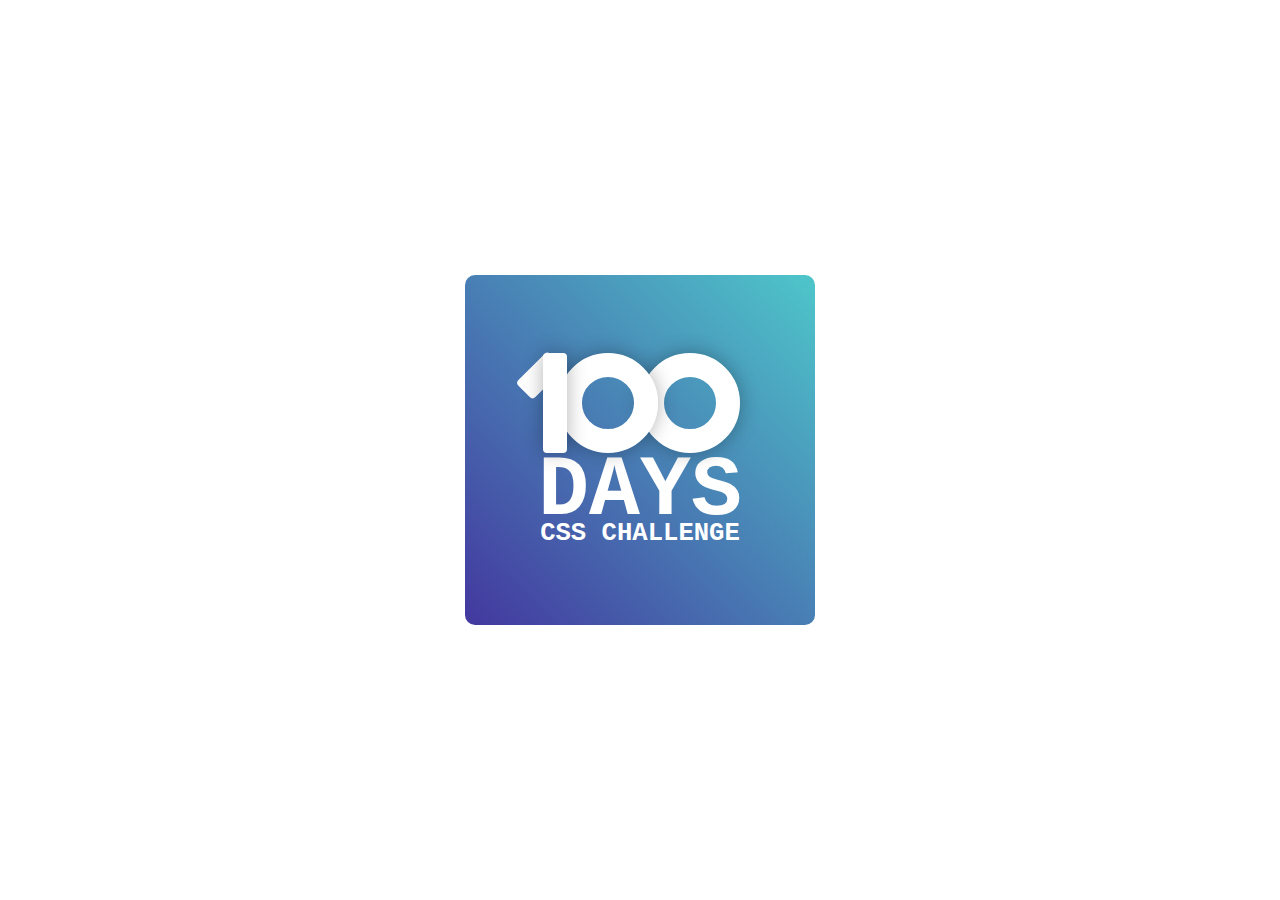
<file: Day 1/index.html>
<!DOCTYPE html>
<html lang="en">
<head>
    <meta charset="UTF-8">
    <meta name="viewport" content="width=device-width, initial-scale=1.0">
    <link rel="stylesheet" href="style.css">
    <title>Day 1 CSS</title>
</head>
<body>
    <div class="container">
        <div class="number">
            <div class="one-stroke"></div>
            <div class="one"></div>
            <div class="zero zero1"></div>
            <div class="zero zero2"></div>
        </div>
        <p class="text-big">days</p>
        <p class="text-small">CSS challenge</p> 
    </div>
    
</body>
</html>
</file>
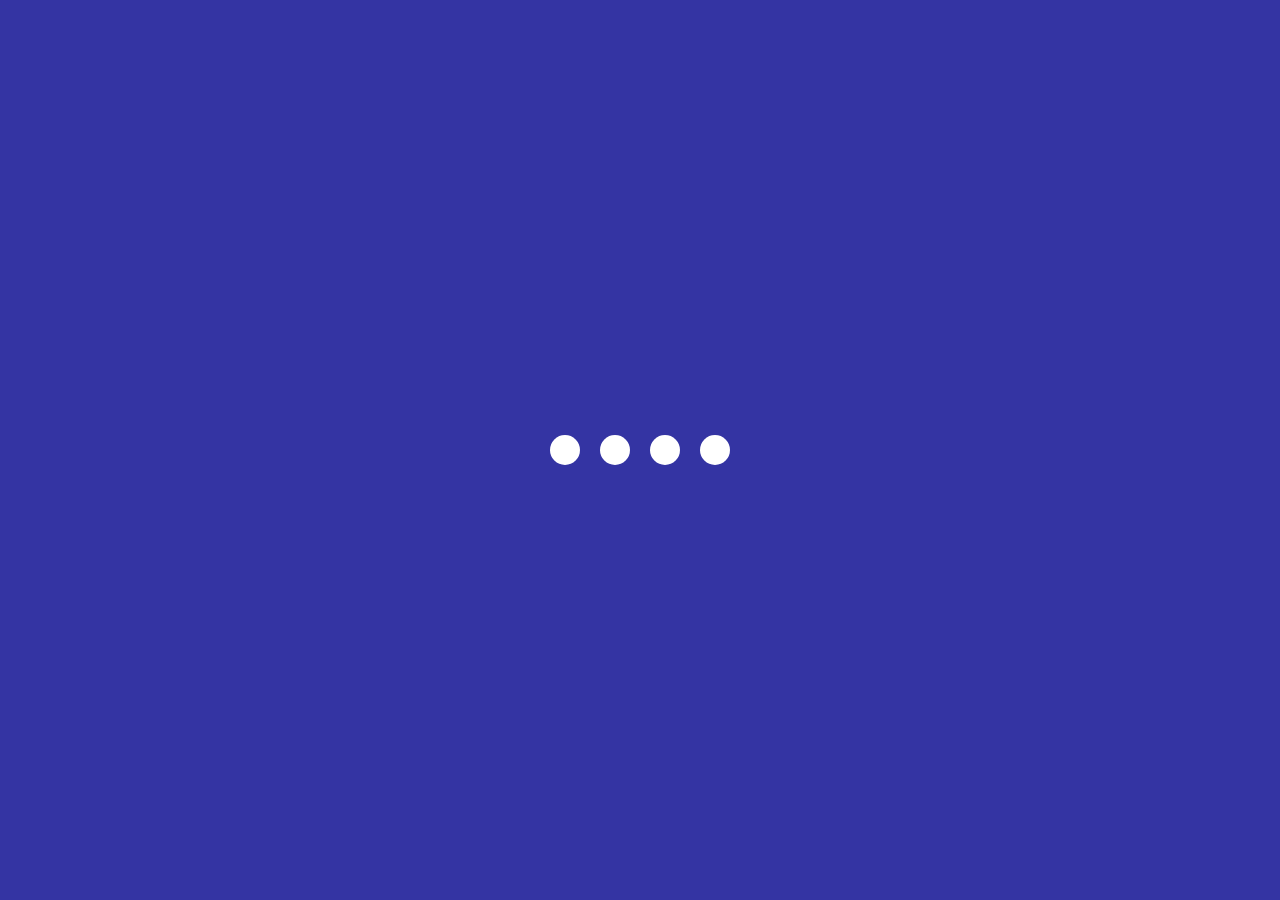
<file: Day 11/index.html>
<!DOCTYPE html>
<html lang="en">
<head>
    <meta charset="UTF-8">
    <meta name="viewport" content="width=device-width, initial-scale=1.0">
    <title>Loading animation</title>
    <link rel="stylesheet" href="style.css">
</head>
<body>
    <section class="wrapper">
        <div class="loader">
            <div class="loading one"></div>
            <div class="loading two"></div>
            <div class="loading three"></div>
            <div class="loading four"></div>
        </div>
    </section>
    
</body>
</html>
</file>
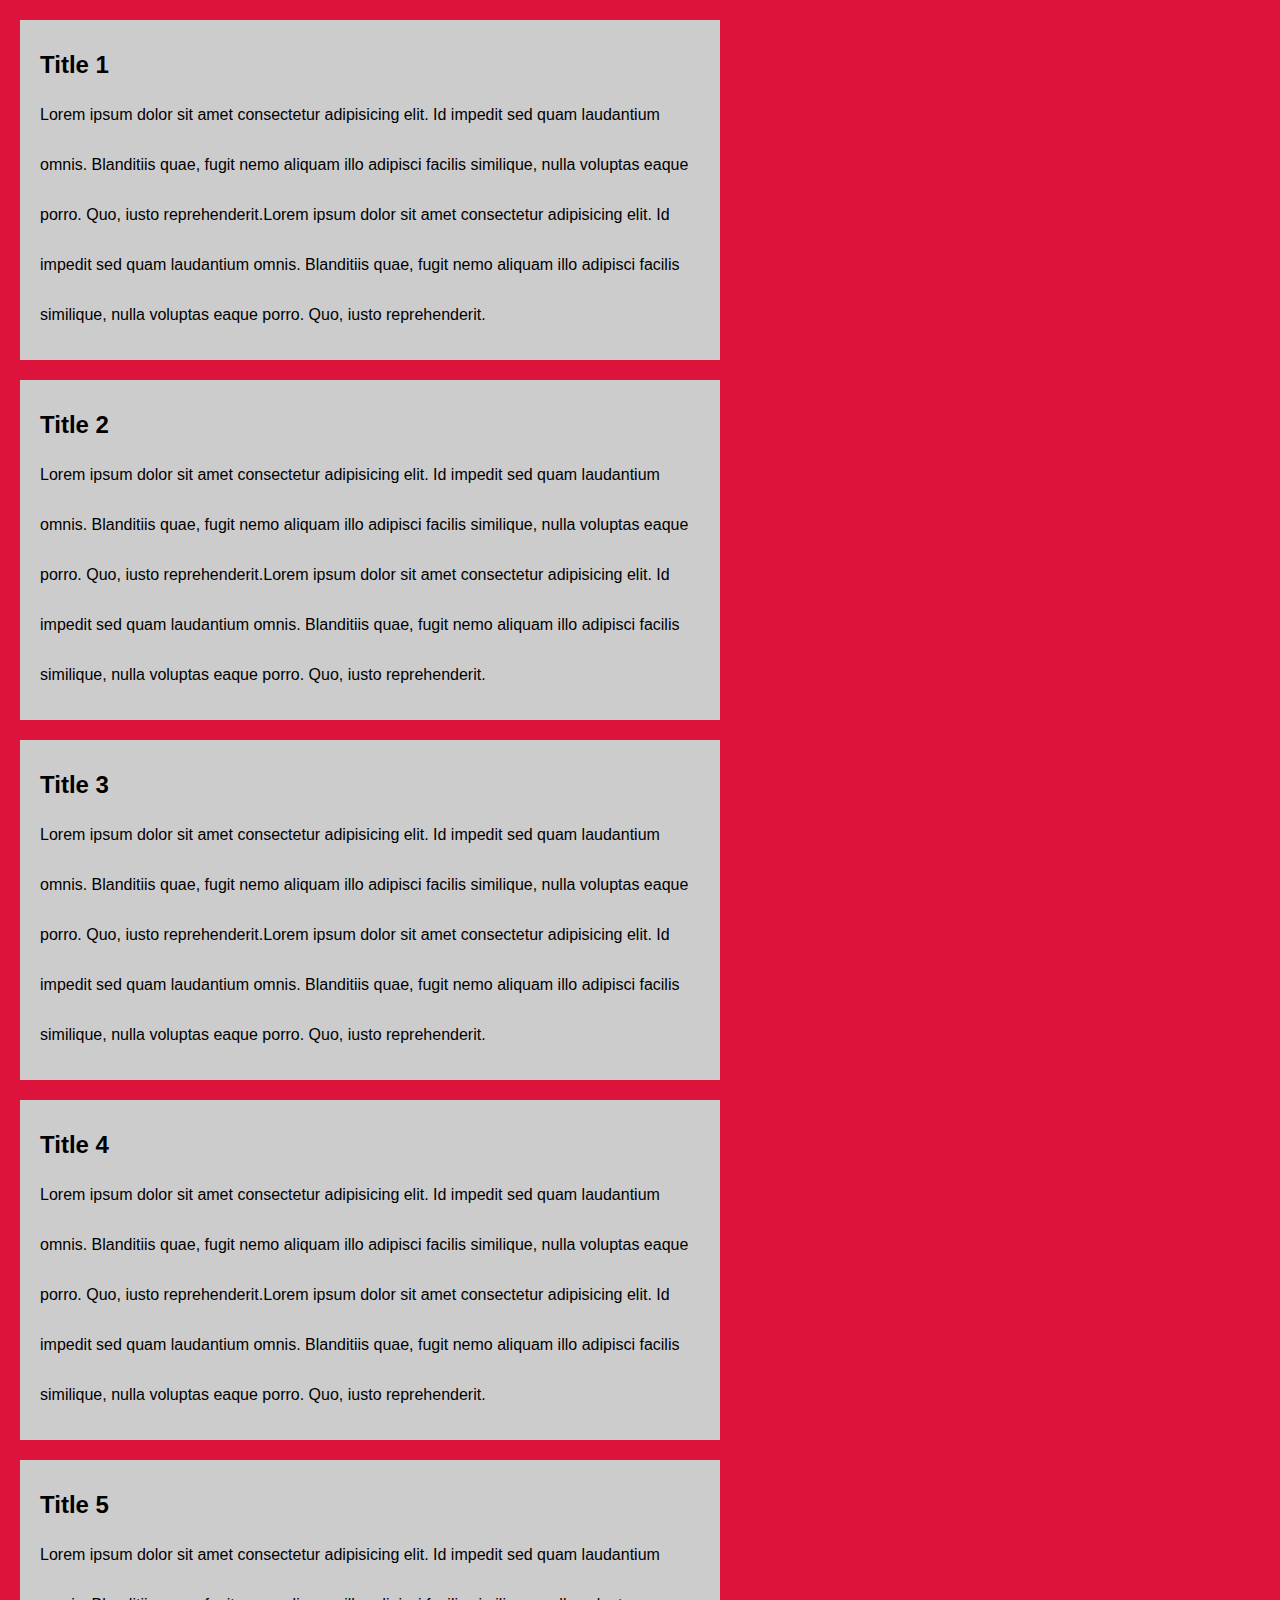
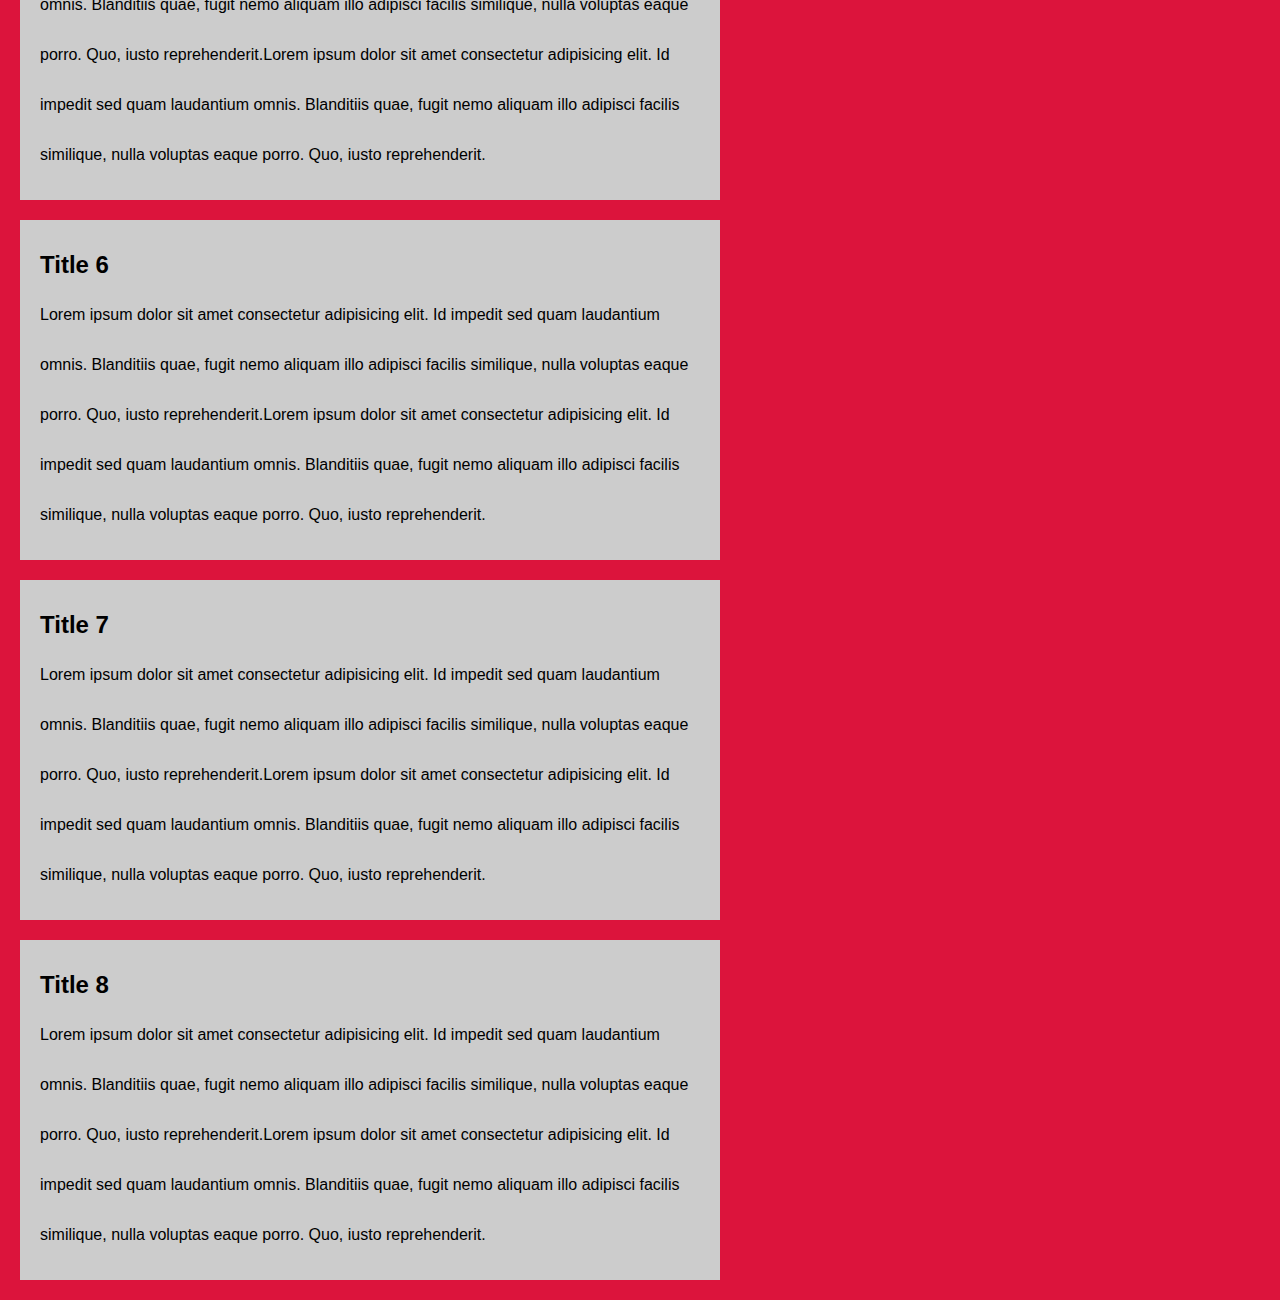
<file: Day 12/index.html>
<!DOCTYPE html>
<html lang="en">
<head>
    <meta charset="UTF-8">
    <meta name="viewport" content="width=device-width, initial-scale=1.0">
    <title>Custom Scrollbar</title>
    <link rel="stylesheet" href="style.css">
</head>
<body>
    <section>
        <div class="card">
            <h2 class="card-title">Title 1</h2>
            <p>Lorem ipsum dolor sit amet consectetur adipisicing elit. Id impedit sed quam laudantium omnis. Blanditiis quae, fugit nemo aliquam illo adipisci facilis similique, nulla voluptas eaque porro. Quo, iusto reprehenderit.Lorem ipsum dolor sit amet consectetur adipisicing elit. Id impedit sed quam laudantium omnis. Blanditiis quae, fugit nemo aliquam illo adipisci facilis similique, nulla voluptas eaque porro. Quo, iusto reprehenderit.</p>
        </div>
        <div class="card">
            <h2 class="card-title">Title 2</h2>
            <p>Lorem ipsum dolor sit amet consectetur adipisicing elit. Id impedit sed quam laudantium omnis. Blanditiis quae, fugit nemo aliquam illo adipisci facilis similique, nulla voluptas eaque porro. Quo, iusto reprehenderit.Lorem ipsum dolor sit amet consectetur adipisicing elit. Id impedit sed quam laudantium omnis. Blanditiis quae, fugit nemo aliquam illo adipisci facilis similique, nulla voluptas eaque porro. Quo, iusto reprehenderit.</p>
        </div>
        <div class="card">
            <h2 class="card-title">Title 3</h2>
            <p>Lorem ipsum dolor sit amet consectetur adipisicing elit. Id impedit sed quam laudantium omnis. Blanditiis quae, fugit nemo aliquam illo adipisci facilis similique, nulla voluptas eaque porro. Quo, iusto reprehenderit.Lorem ipsum dolor sit amet consectetur adipisicing elit. Id impedit sed quam laudantium omnis. Blanditiis quae, fugit nemo aliquam illo adipisci facilis similique, nulla voluptas eaque porro. Quo, iusto reprehenderit.</p>
        </div>
        <div class="card">
            <h2 class="card-title">Title 4</h2>
            <p>Lorem ipsum dolor sit amet consectetur adipisicing elit. Id impedit sed quam laudantium omnis. Blanditiis quae, fugit nemo aliquam illo adipisci facilis similique, nulla voluptas eaque porro. Quo, iusto reprehenderit.Lorem ipsum dolor sit amet consectetur adipisicing elit. Id impedit sed quam laudantium omnis. Blanditiis quae, fugit nemo aliquam illo adipisci facilis similique, nulla voluptas eaque porro. Quo, iusto reprehenderit.</p>
        </div>
        <div class="card">
            <h2 class="card-title">Title 5</h2>
            <p>Lorem ipsum dolor sit amet consectetur adipisicing elit. Id impedit sed quam laudantium omnis. Blanditiis quae, fugit nemo aliquam illo adipisci facilis similique, nulla voluptas eaque porro. Quo, iusto reprehenderit.Lorem ipsum dolor sit amet consectetur adipisicing elit. Id impedit sed quam laudantium omnis. Blanditiis quae, fugit nemo aliquam illo adipisci facilis similique, nulla voluptas eaque porro. Quo, iusto reprehenderit.</p>
        </div>
        <div class="card">
            <h2 class="card-title">Title 6</h2>
            <p>Lorem ipsum dolor sit amet consectetur adipisicing elit. Id impedit sed quam laudantium omnis. Blanditiis quae, fugit nemo aliquam illo adipisci facilis similique, nulla voluptas eaque porro. Quo, iusto reprehenderit.Lorem ipsum dolor sit amet consectetur adipisicing elit. Id impedit sed quam laudantium omnis. Blanditiis quae, fugit nemo aliquam illo adipisci facilis similique, nulla voluptas eaque porro. Quo, iusto reprehenderit.</p>
        </div>
        <div class="card">
            <h2 class="card-title">Title 7</h2>
            <p>Lorem ipsum dolor sit amet consectetur adipisicing elit. Id impedit sed quam laudantium omnis. Blanditiis quae, fugit nemo aliquam illo adipisci facilis similique, nulla voluptas eaque porro. Quo, iusto reprehenderit.Lorem ipsum dolor sit amet consectetur adipisicing elit. Id impedit sed quam laudantium omnis. Blanditiis quae, fugit nemo aliquam illo adipisci facilis similique, nulla voluptas eaque porro. Quo, iusto reprehenderit.</p>
        </div>
        <div class="card">
            <h2 class="card-title">Title 8</h2>
            <p>Lorem ipsum dolor sit amet consectetur adipisicing elit. Id impedit sed quam laudantium omnis. Blanditiis quae, fugit nemo aliquam illo adipisci facilis similique, nulla voluptas eaque porro. Quo, iusto reprehenderit.Lorem ipsum dolor sit amet consectetur adipisicing elit. Id impedit sed quam laudantium omnis. Blanditiis quae, fugit nemo aliquam illo adipisci facilis similique, nulla voluptas eaque porro. Quo, iusto reprehenderit.</p>
        </div>
    </section>
    
</body>
</html>
</file>
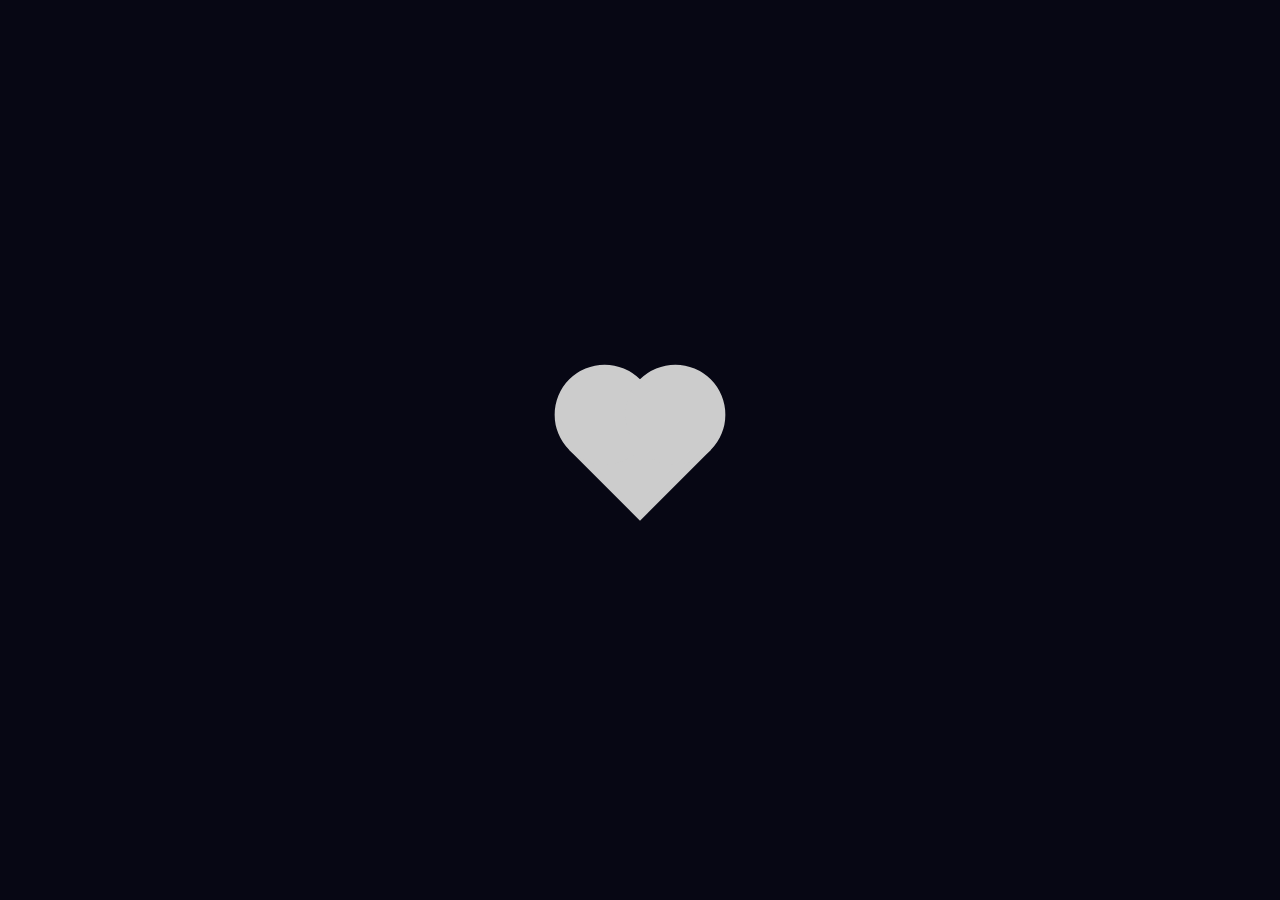
<file: Day 16/index.html>
<!DOCTYPE html>
<html lang="en">
<head>
    <meta charset="UTF-8">
    <meta name="viewport" content="width=device-width, initial-scale=1.0">
    <title>Day 16 of CSS</title>
    <link rel="stylesheet" href="style.css">
</head>
<body>
    <div class="gray-heart"></div>
    <div class="red-heart"></div>

    <script src="app.js"></script>
</body>
</html>
</file>
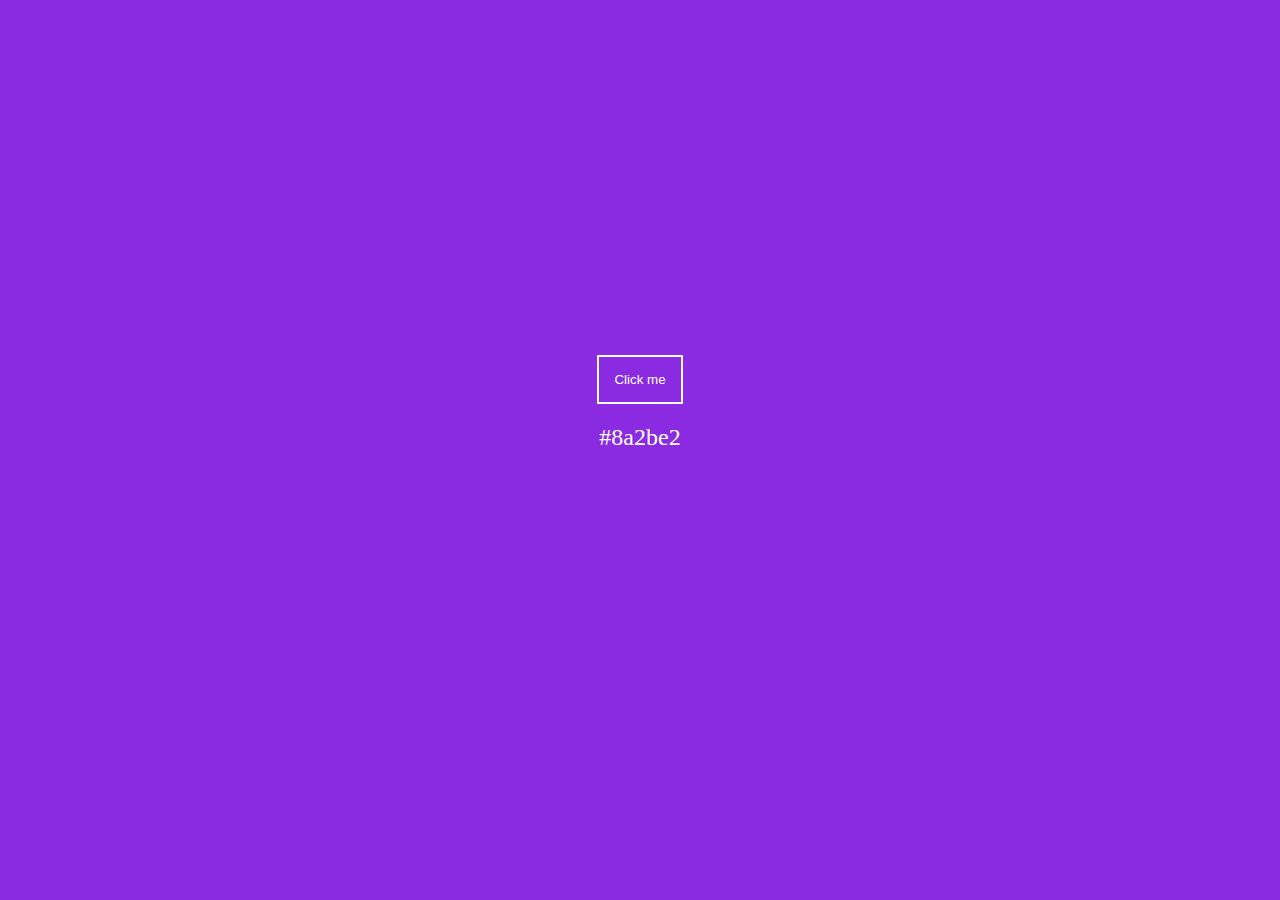
<file: Day 17/index.html>
<!DOCTYPE html>
<html lang="en">
<head>
    <meta charset="UTF-8">
    <meta name="viewport" content="width=device-width, initial-scale=1.0">
    <title>Day 17 of CSS</title>
    <link rel="stylesheet" href="style.css">
</head>
<body>
    <button id="btn">Click me</button>
    <h2 id="hexCode">#8a2be2</h2>
    <script src="script.js"></script>
</body>
</html>
</file>
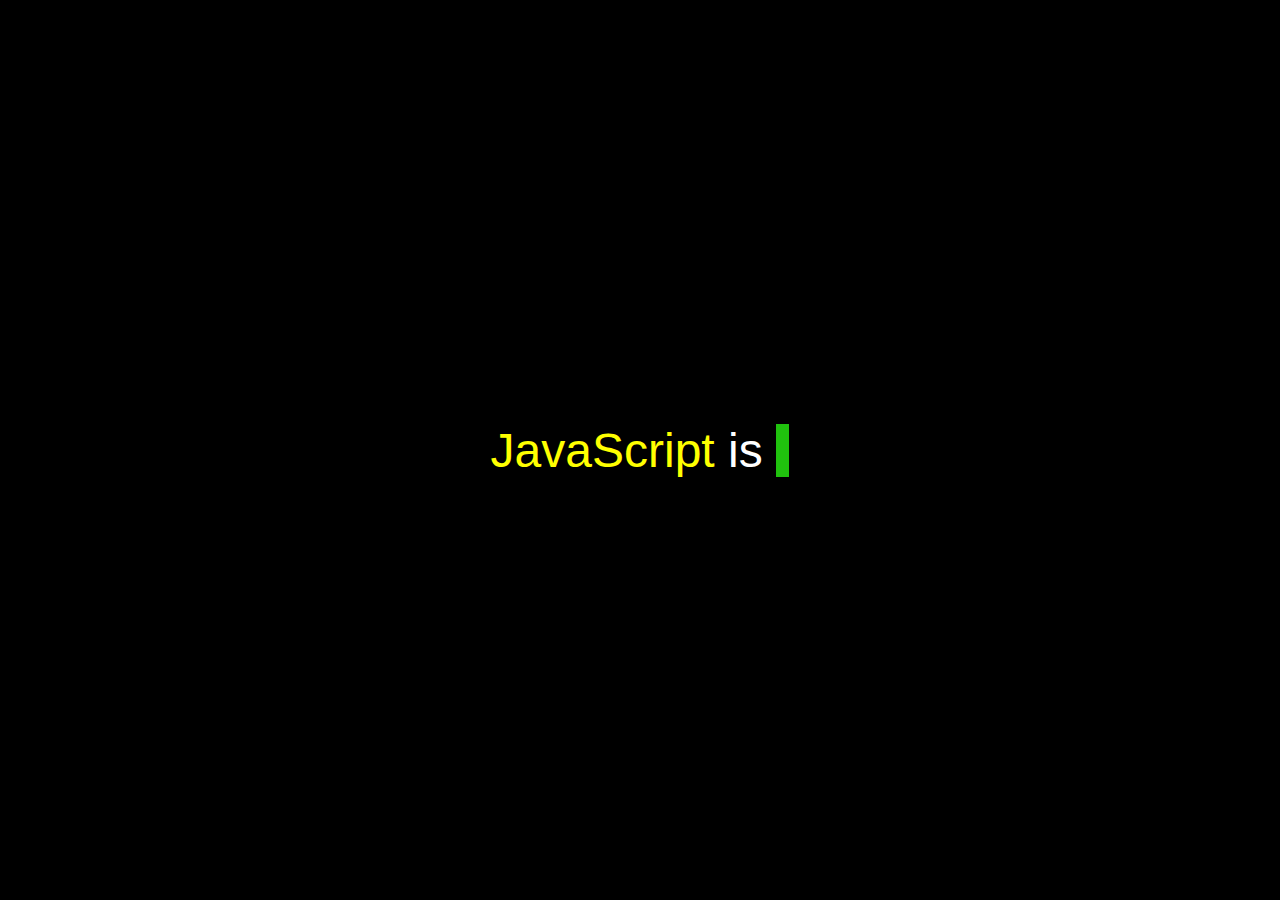
<file: Day 18/index.html>
<!DOCTYPE html>
<html lang="en">
<head>
    <meta charset="UTF-8">
    <meta name="viewport" content="width=device-width, initial-scale=1.0">
    <title>Day 18 of CSS</title>
    <link rel="stylesheet" href="style.css">
</head>
<body>
    <p>
        <span class="js">JavaScript</span> is <span class="typed-text"></span> <span class="cursor">&nbsp;</span>
    </p>
    <script src="script.js"></script>
</body>
</html>
</file>
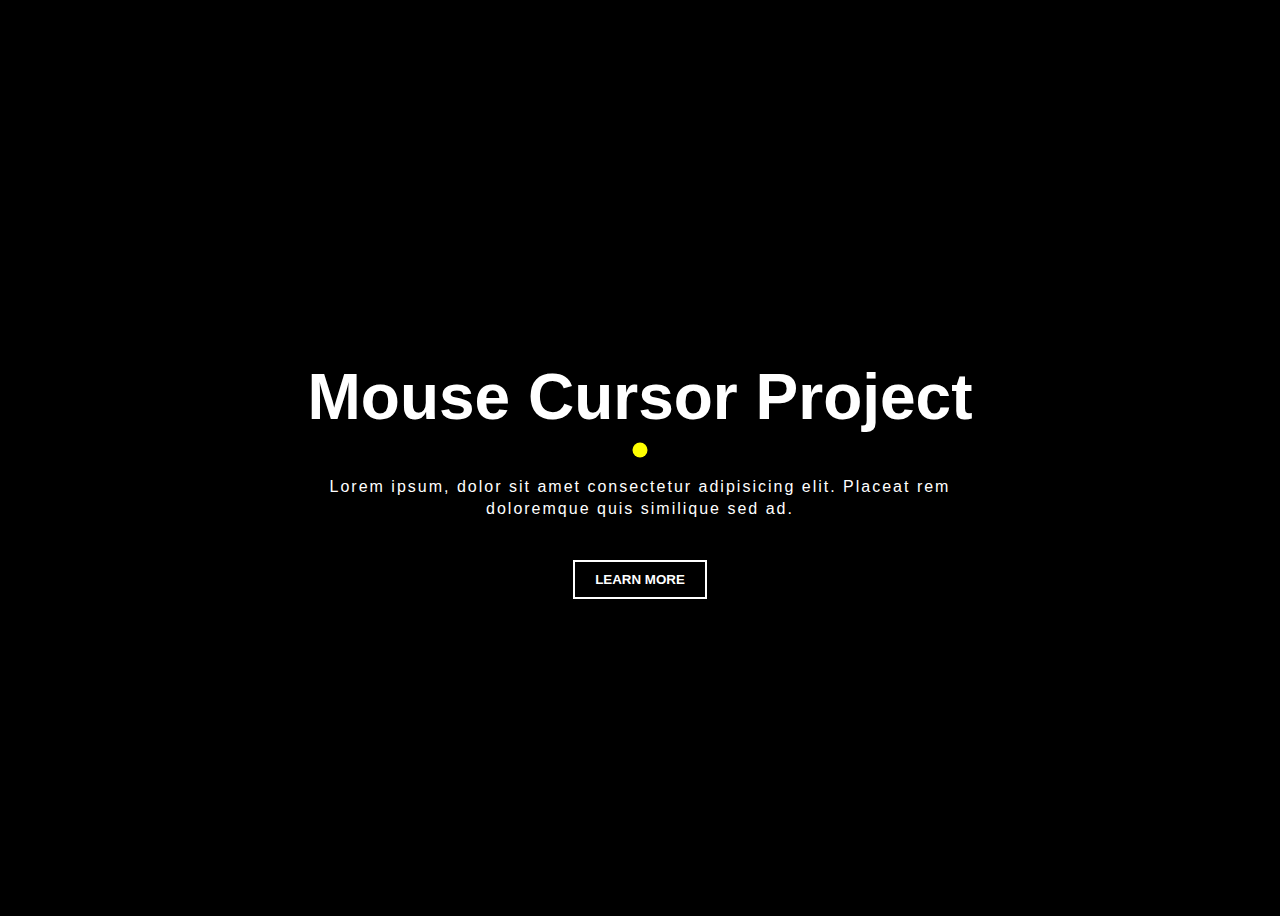
<file: Day 19/index.html>
<!DOCTYPE html>
<html lang="en">
<head>
    <meta charset="UTF-8">
    <meta name="viewport" content="width=device-width, initial-scale=1.0">
    <title>Day 19 of CSS</title>
    <link rel="stylesheet" href="style.css">
</head>
<body>
    <div class="cursor"></div>
    <div class="container">
        <h1>Mouse Cursor Project</h1>
        <p>Lorem ipsum, dolor sit amet consectetur adipisicing elit. Placeat rem doloremque quis similique sed ad.</p>
        <button>Learn More</button>
    </div>
    <script src="script.js"></script>
</body>
</html>
</file>
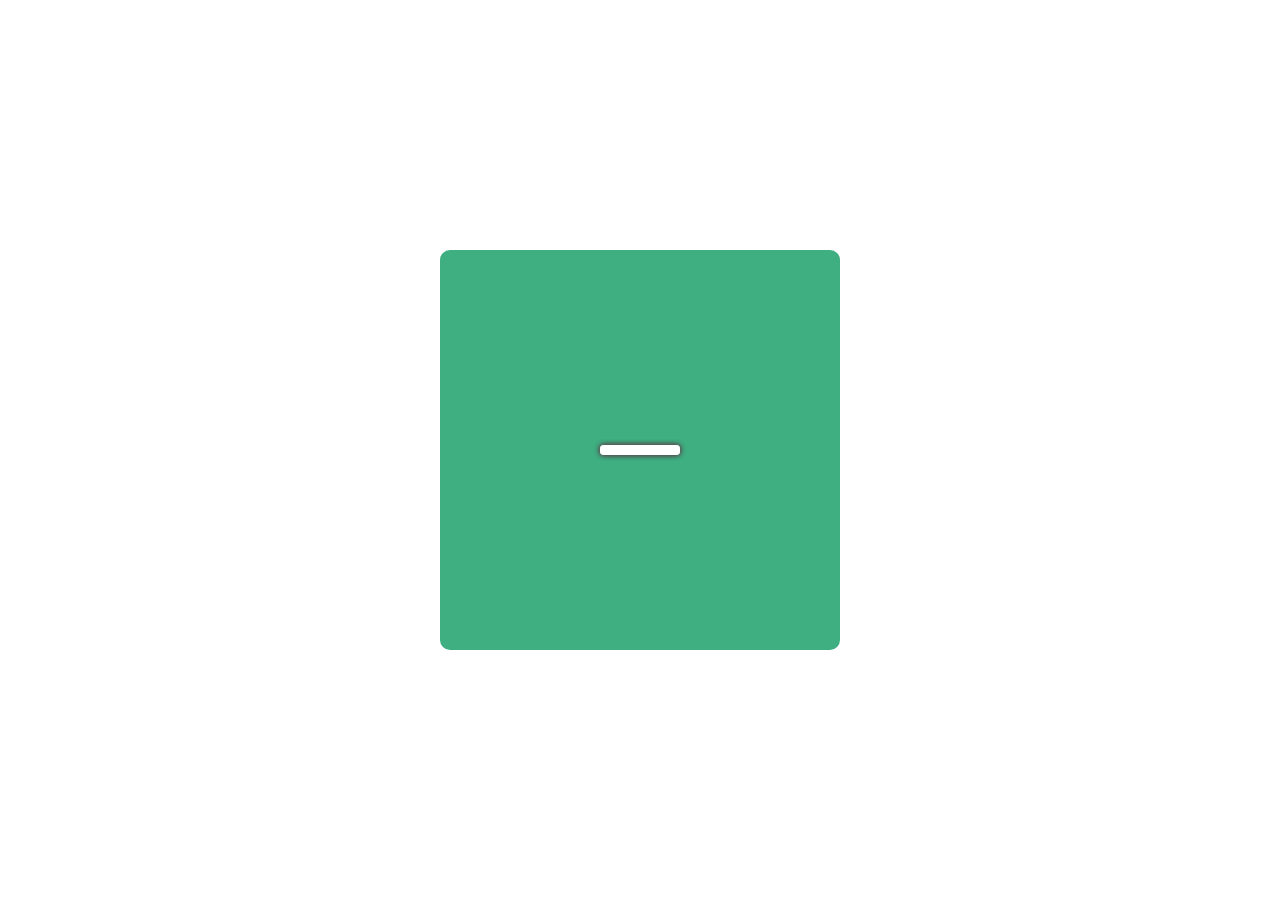
<file: Day 2/index.html>
<!DOCTYPE html>
<html lang="en">
<head>
    <meta charset="UTF-8">
    <meta name="viewport" content="width=device-width, initial-scale=1.0">
    <title>Day 2 of CSS Challenge</title>
    <link rel="stylesheet" href="style.css">
</head>
<body>
    <div class="container">
        <div class="center">
            <div id="menu">
                <div class="bar"></div>
                <div class="bar"></div>
                <div class="bar"></div>
            </div>
        </div>
    </div>
    <script src="main.js"></script>
</body>
</html>
</file>
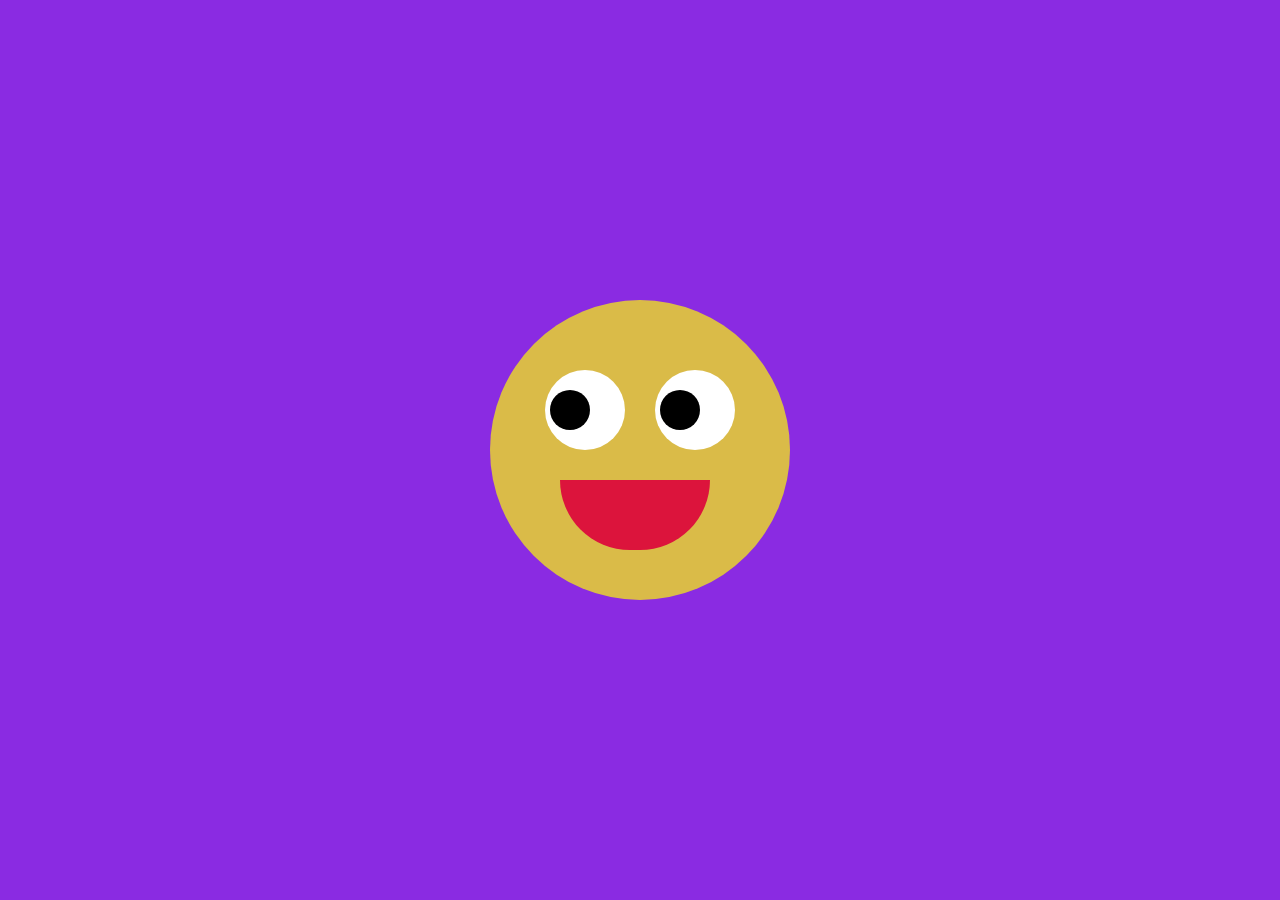
<file: Day 20/index.html>
<!DOCTYPE html>
<html lang="en">
<head>
    <meta charset="UTF-8">
    <meta name="viewport" content="width=device-width, initial-scale=1.0">
    <title>Day 20 of CSS</title>
    <link rel="stylesheet" href="style.css">
</head>
<body>
    <div class="emoji-face">
        <div class="eyes">
            <div class="eye"></div>
            <div class="eye"></div>
        </div>
    </div>
    <script src="script.js"></script>
</body>
</html>
</file>
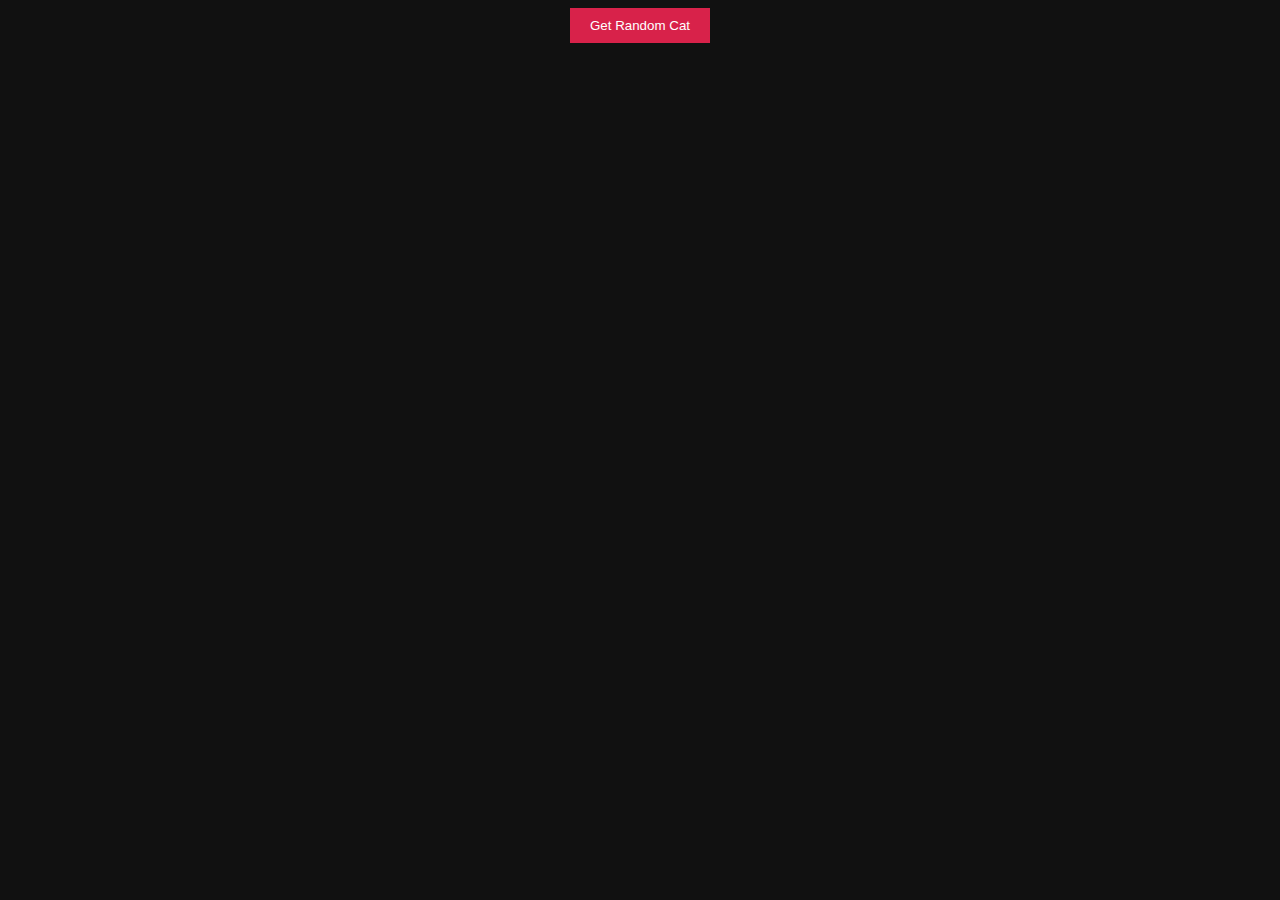
<file: Day 23/index.html>
<!DOCTYPE html>
<html lang="en">
<head>
    <meta charset="UTF-8">
    <meta name="viewport" content="width=device-width, initial-scale=1.0">
    <title>Day 23 of CSS</title>
    <link rel="stylesheet" href="style.css">
</head>
<body>
    <section class="header-content">
        <button class="btn">Get Random Cat</button>
    </section>
    <div class="container"></div>
    <script src="script.js"></script>
</body>
</html>
</file>
<file: Day 1/style.css>
*{
    margin: 0;
    padding: 0;
    box-sizing: border-box;
    font-family: 'Courier New', Courier, monospace;

}

.container{
    width: 350px;
    height: 350px;
    background-image: linear-gradient(to bottom left, #4ec6ca, #43389f);
    border-radius: 10px;
    display: flex;
    flex-direction: column;
    position: absolute;
    top: 50%;
    left: 50%;
    transform: translate(-50%, -50%);
    align-items: center;
    justify-content: center;

}

.number{
    display: flex;

}

.one{
    width: 24px;
    height: 100px;
    background-color: #fff;
    border-radius: 4px;
    transform: translate(15px);
    box-shadow: 0px 0px 20px 0px rgb(0,0,0,0.3);
    z-index: 6;

}

.one-stroke{
    width: 24px;
    height: 45px;
    background-color: #fff;
    position: absolute;
    transform: rotate(45deg);
    border-radius: 4px;
}

.zero{
    width: 100px;
    height: 100px;
    border: 24px solid #fff;
    border-radius: 50%;
}

.zero1{
    box-shadow: 0px 0px 20px 0px rgb(0,0,0,0.3);
    transform: translateX(6px);
    z-index: 4;

}

.zero2{
    box-shadow: 0px 0px 20px 0px rgba(0,0,0,0.3);
    transform: translateX(-12px);

}
.text-big{
    font-size: 5.3rem;
    font-weight: bold;
    text-transform: uppercase;
    color: #fff;
    margin-top: -10px;

}

.text-small{
    font-size: 1.6rem;
    text-transform: uppercase;
    font-weight: bold;
    color: #fff;
    margin-top: -20px;
}
</file>
<file: Day 11/style.css>
*{
    margin: 0;
    padding: 0;
    box-sizing: border-box;
}

body{
    background: #00008bcb;
}

.wrapper{
    display: flex;
    justify-content: center;
    align-items: center;
    min-height: 100vh;
}

.wrapper .loader{
    display: flex;
    justify-content: space-evenly;
    padding: 0 20px;
}

.loader .loading{
    background: #fff;
    width: 30px;
    height: 30px;
    border-radius: 50px;
    margin: 0 10px;
    animation: load 0.8s ease infinite;
}

.loader .loading.one{
    animation-delay: 0.3s;
}

.loader .loading.two{
    animation-delay: 0.4s;
}

.loader .loading.three{
    animation-delay: 0.5s;
}

.loader .loading.four{
    animation-delay: 0.6s;
}

@keyframes load{
    0%{
        width: 30px;
        height: 30px;
    }
    50%{
        width: 20px;
        height: 20px;
    }
}
</file>
<file: Day 12/style.css>
*{
    padding: 0;
    margin: 0;
    box-sizing: border-box;
    font-family: sans-serif;
}

body{
    background: crimson;
}

.card {
    width: 700px;
    background: #ccc;
    padding: 20px;
    margin: 20px;
    font-family: sans-serif;
    line-height: 50px;
}

/* scrollbar */
::-webkit-scrollbar{
    background-color: transparent;
    width: 9px;
    /* border: 2px dashed white; */
}

::-webkit-scrollbar-thumb{
    background: linear-gradient(#21D4FD,#b721ff);
    border-radius: 100px;
}
</file>
<file: Day 16/style.css>
*{
    box-sizing: border-box;
    margin: 0;
    padding: 0;
}

:root{
    --main-color: #dc143c;

}

body{
    display: flex;
    justify-content: center;
    align-items: center;
    height: 100vh;
    background: rgb(7,7,20);
}

.gray-heart{
    background: #ccc;
    display: flex;
    justify-content: center;
    align-items: center;
    width: 100px;
    height: 100px;
    position: relative;
    top: 0;
    transform: rotate(-45deg);
}

.gray-heart:before,
.gray-heart:after{
    content: "";
    background: #ccc;
    border-radius: 50%;
    height: 100px;
    width: 100px;
    position: absolute;
}

.gray-heart:before{
    top: -50px;
    left: 0;
}

.gray-heart:after{
    left: 50px;
    top: 0;
}

.red-heart{
    background: var(--main-color);
    display: flex;
    justify-content: center;
    align-items: center;
    transform: rotate(-45deg);
    height: 100px;
    width: 100px;
    position: absolute;
    visibility: hidden;
}

.red-heart:before,
.red-heart:after{
    content: "";
    background: var(--main-color);
    border-radius: 50%;
    width: 100px;
    height: 100px;
    position: absolute;
}

.red-heart:before{
    top: -50px;
    left: 0;
}

.red-heart:after{
    left: 50px;
    top: 0;
}

.red-heart.animation{
    animation: pop 0.9s linear;
    visibility: visible;
}

.red-heart.fill-color{
    background: var(--main-color);
}

@keyframes pop{
    100%{
        transform:scale(1.7) rotate(-45deg);
        opacity: 0;
    }
}
</file>
<file: Day 17/style.css>
body{
    background: blueviolet;
    min-height: 90vh;
    display: flex;
    flex-direction: column;
    justify-content: center;
    align-items: center;
    transition: 0.3s subic-bezier(0.215, 0.61, 0.355, 1);
}

h2{
    color: #fff;
    font-weight: 200;
}

button{
    padding: 15px;
    background: transparent;
    border: 2px solid white;
    color: #fff;
    transition: 0.8s cubic-bezier(0.175, 0.885, 0.32, 1.275);
}

button:hover{
    background: #fff;
    color: #000;
    cursor: pointer;
}

button:active{
    padding: 5px;
}
</file>
<file: Day 18/style.css>
*{
    padding: 0;
    margin: 0;
    box-sizing: border-box;
}

body{
    display: flex;
    justify-content: center;
    align-items: center;
    height: 100vh;
    font-family: sans-serif;
    background: #000;
    color: #fff;
}

p{
    font-size: 3rem;

}

.js{
    color: yellow;
}

.typed-text{
    color: #20c20e;
}

.cursor{
    background: #20c20e;
}
</file>
<file: Day 19/style.css>
body{
    height: 100vh;
    background: #000;
    display: flex;
    flex-direction: column;
    justify-content: center;
    align-items: center;
}

.container{
    text-align: center;
    margin: 0 auto;
}

h1{
    color: #fff;
    font-size: 4rem;
    font-family: sans-serif;
}

p{
    color: #fff;
    max-width: 700px;
    font-family: sans-serif;
    letter-spacing: 2px;
    line-height: 22px;
    margin-bottom: 40px;
}

button{
    padding: 0;
    margin: 0;
    border: transparent;
    background: transparent;
    color: #fff;
    border: 2px solid white;
    padding: 10px 20px;
    font-weight: bold;
    text-transform: uppercase;
    cursor: pointer;
}

div.cursor{
    position: absolute;
    top: 50%;
    left: 50%;
    width: 15px;
    height: 15px;
    background: yellow;
    border-radius: 50%;
    transform: translate(-50%, -50%);
}
</file>
<file: Day 2/style.css>
.container{
    position: absolute;
    width: 400px;
    height: 400px;
    background-color: #3faf82;
    border-radius: 10px;
    overflow: hidden;
    margin-top: -200px;
    margin-left: -200px;
    top: 50%;
    left: 50%;
}
.center{
    position: absolute;
    top: 50%;
    left: 50%;
    transform: translate(-50%, -50%);

}
#menu{
    width: 80px;
    height: 60px;
    cursor: pointer;
    display: flex;
    align-items: center;
    justify-content: center;
    flex-direction: column;
}
.bar{
    box-shadow: 0px 0px 5px #555;
    width: 100%;
    height: 10px;
    background-color: #fff;
    border-radius: 4px;
    position: absolute;
}
.bar:nth-child(1){
    animation: menu-close 1s forwards;
}
.bar:nth-child(2){
    animation: menu-close 1s forwards;
}
.bar:nth-child(3){
    animation: menu-close 1s forwards;
}
.open .bar:nth-child(1){
    animation: menu-open 1s forwards;
}
.open .bar:nth-child(2){
    animation: menu-open2 1s forwards;
}
.open .bar:nth-child(3){
    animation: menu-open3 1s forwards;
}
@keyframes menu-open{
    0%{
        transform: translateY(-25px);
    }
    50%{
        transform: translateY(0);
    }
    100%{
        transform: rotate(45deg);
    }
}
@keyframes menu-open2{
    0%{
        transform: scale(100%);
    }
    100%{
        transform: scale(0%);
    }
}
@keyframes menu-open3{
    0%{
        transform: translateY(25px);
    }
    50%{
        transform: translateY(0);
    }
    100%{
        transform: rotate(135deg); 
    }
}
@keyframes menu-close{
    0%{
        transform: rotate(45deg);

    }
    50%{
        transform: translateY(0);
    }
    100%{
        transform: translateY(-25px);
    }
}
@keyframes menu-close2{
    0%{
        transform: scale(0%);
    }
    100%{
        transform: scale(100%);
    }
}
@keyframes menu-close3{
    0%{
        transform: rotate(135deg);
    }
    50%{
        transform: translateY(0);
    }
    100%{
        transform: translateY(25px);
    }
}
</file>
<file: Day 20/style.css>
body{
    margin: 0;
    padding: 0;
    box-sizing: border-box;
    display: flex;
    justify-content: center;
    align-items: center;
    min-height: 100vh;
    background-color: blueviolet;
}

.emoji-face{
    position: relative;
    width: 300px;
    height: 300px;
    background: rgba(255, 255, 0, 0.683);
    border-radius: 50%;
    display: flex;
    justify-items: center;
    align-items: center;
    transition: 0.5s;
}

.emoji-face::before{
    content: "";
    top: 180px;
    position: absolute;
    width: 150px;
    height: 70px;
    left: 70px;
    background: crimson;
    border-bottom-left-radius: 70px;
    border-bottom-right-radius: 70px;
    transition: 0.5s;
}

.eyes{
    position: relative;
    top: -40px;
    left: 40px;
    display: flex;
}

.eyes .eye{
    position: relative;
    width: 80px;
    height: 80px;
    display: block;
    background: white;
    border-radius: 50%;
    margin: 0 15px;
}

.eyes .eye::before{
    content: "";
    position: absolute;
    top: 50%;
    left: 25px;
    transform: translate(-50%, -50%);
    width: 40px;
    height: 40px;
    border-radius: 50%;
    background: black;
}
</file>
<file: Day 23/style.css>
body{
    background: rgb(17,17,17);
}

.header-content{
    text-align: center;
}

.btn{
    background: transparent;
    border: none;
    background-color: rgb(216, 34, 74);
    color: #fff;
    padding: 10px 20px;
    cursor: pointer;
}

.cats{
    display: flex;
    justify-content: center;
    align-items: center;
    height: 100%;
}

.random_cats{
    margin-top: 100px;
    width: 40%;
}

img{
    max-width: 700px;
    height: 30rem;
}
</file>
